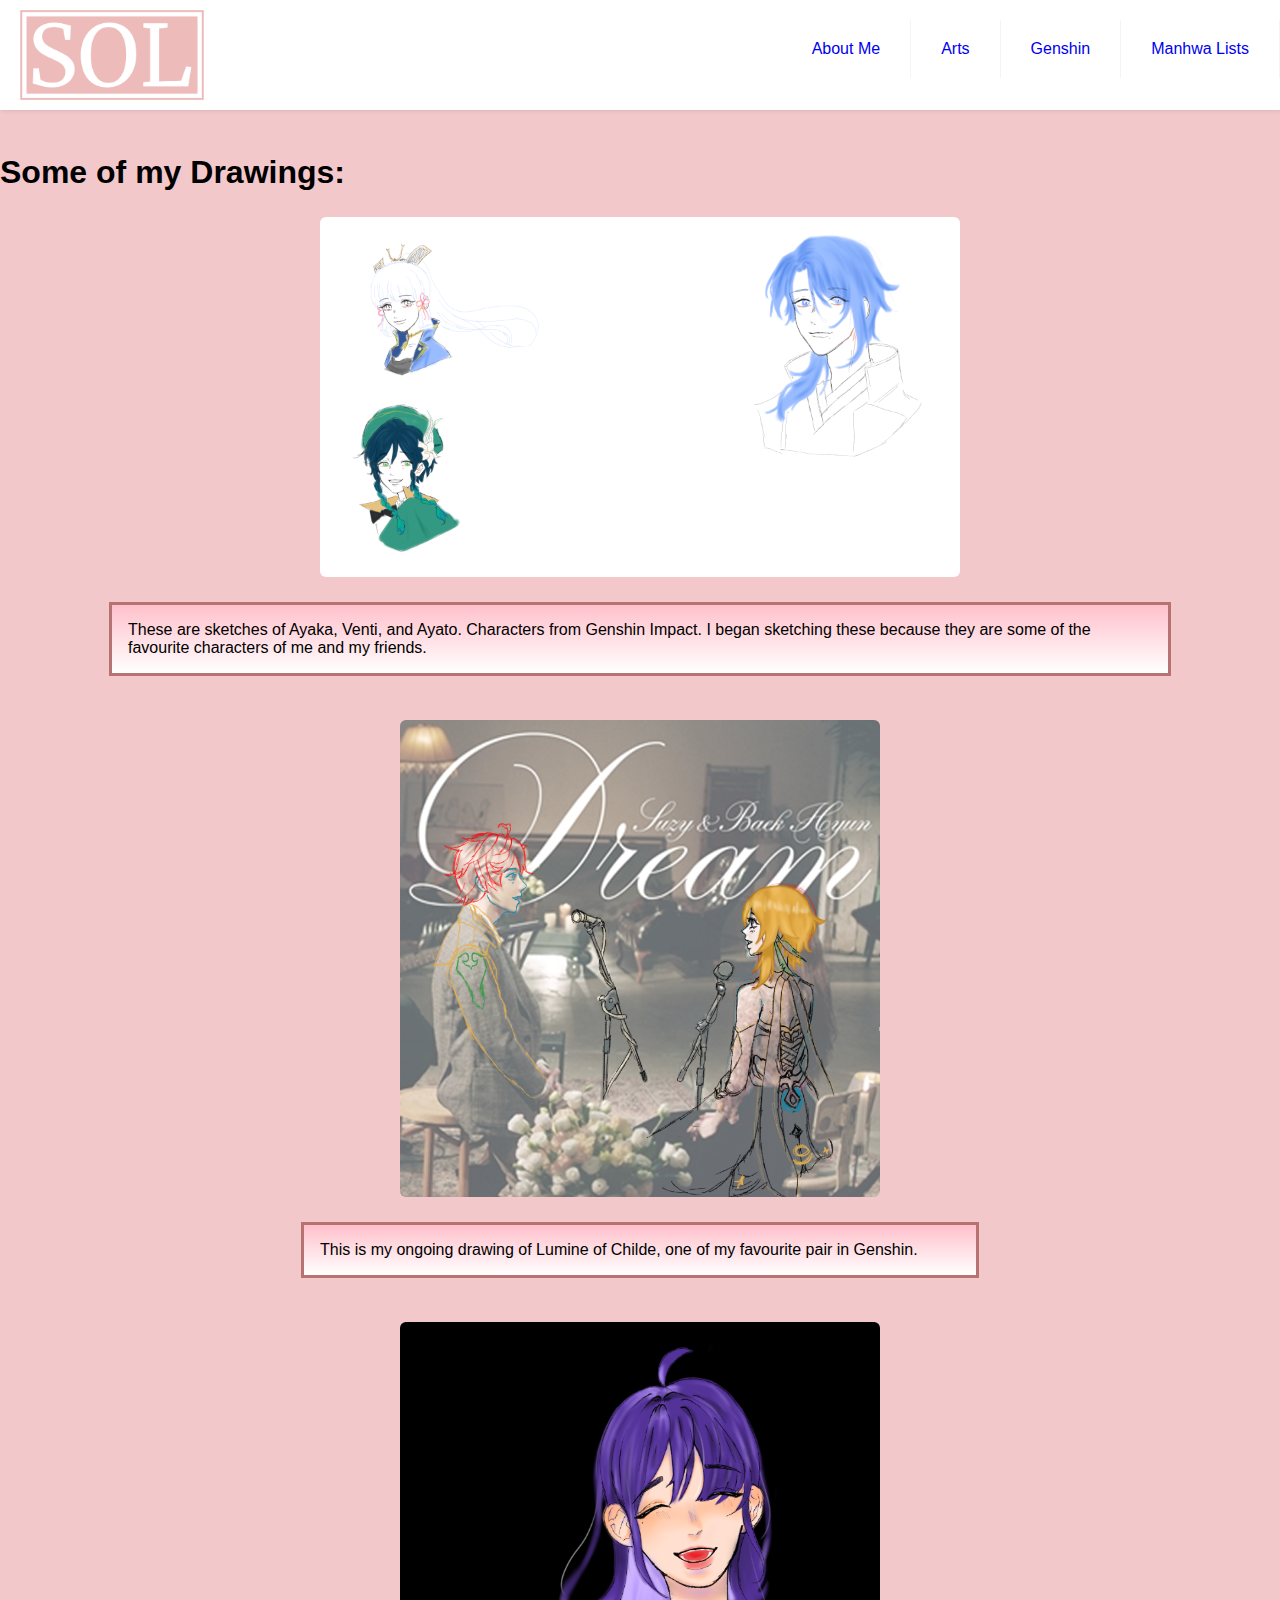
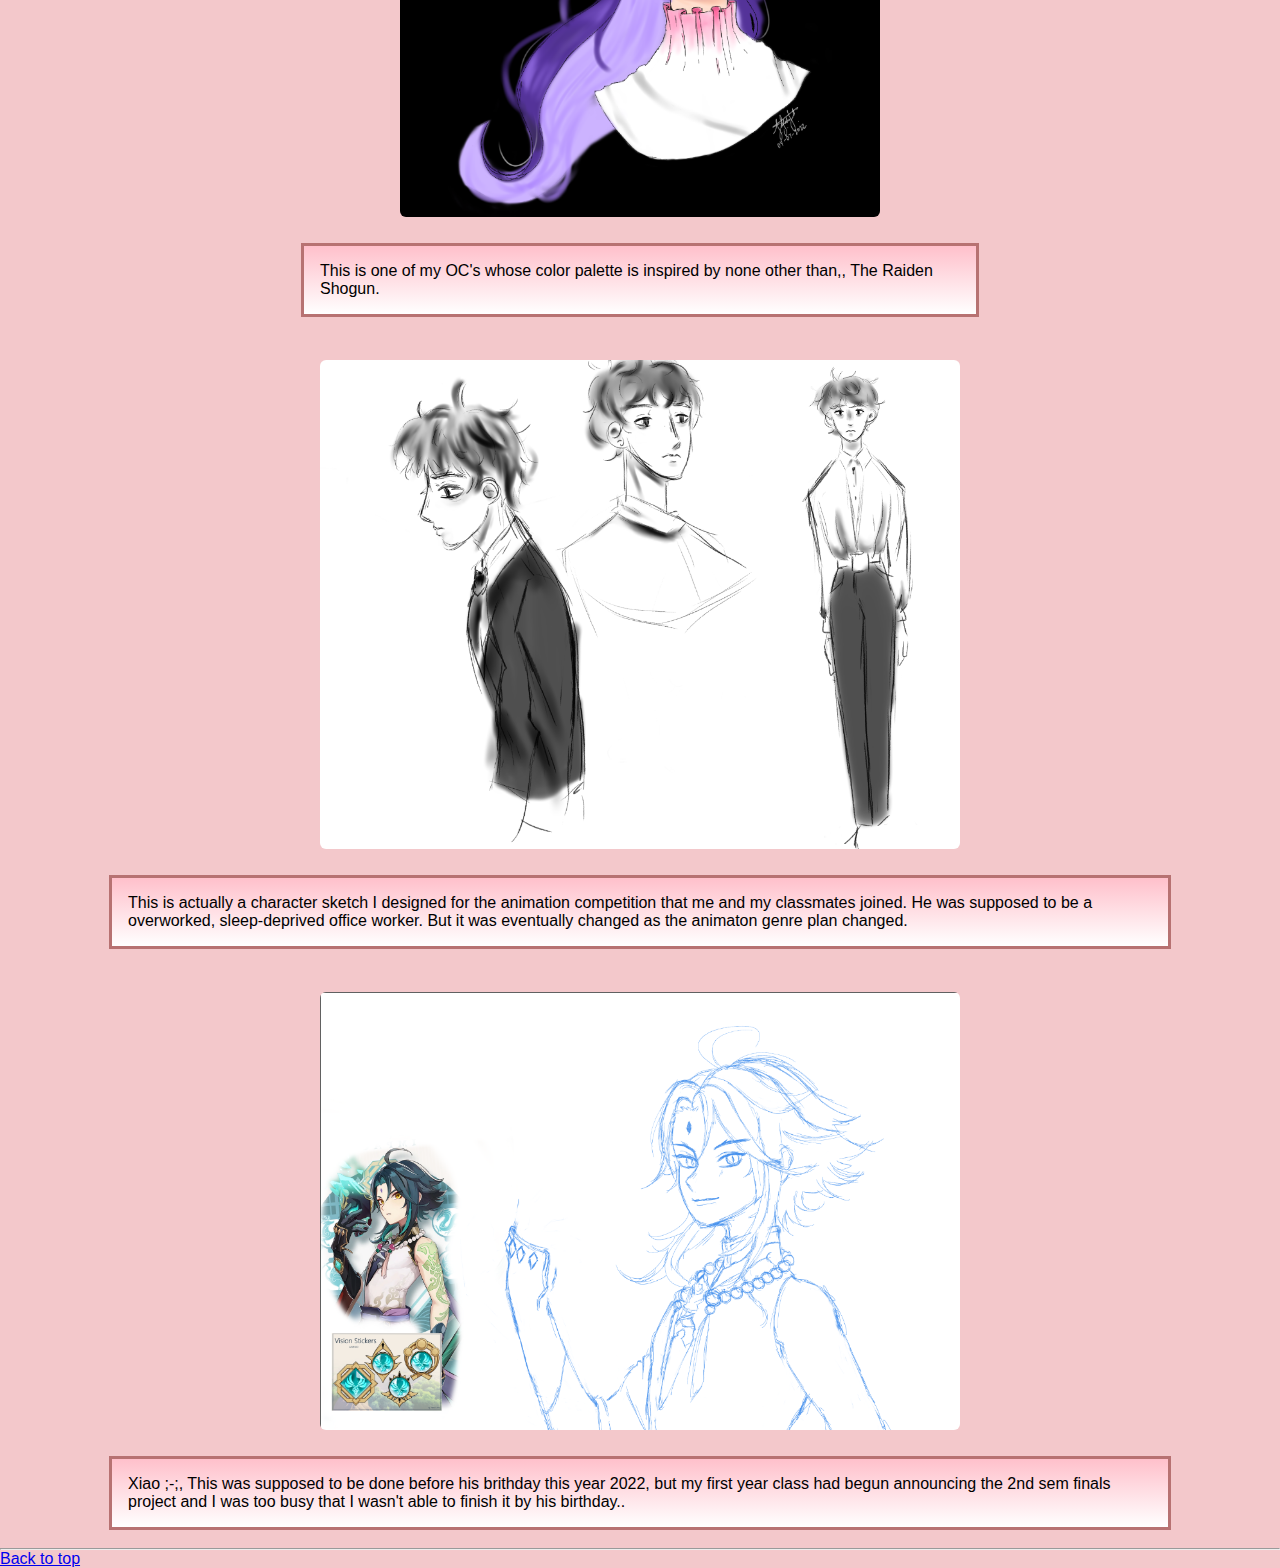
<file: arts/arts.html>
<!DOCTYPE html>
<html lang="en">
<head>
    <meta charset="UTF-8">
    <meta http-equiv="X-UA-Compatible" content="IE=edge">
    <meta name="viewport" content="width=device-width, initial-scale=1.0">
    <title>Arts</title>

    <link rel="stylesheet" href="arts.css">
    <link rel="icon" href="../img/logo.png">
</head>
<body>
    <div class="container">
        <div class="navbar">
            <header class="header">
                <a href="../index.html"><img class="logo" src="../img/logo.png"></a>
                <input class="menu-btn" type="checkbox" id="menu-btn" />
                <label class="menu-icon" for="menu-btn"><span class="navicon"></span></label>
                <ul class="menu">
                  <li><a href="../me/about_me.html">About Me</a></li>
                  <li><a href="../arts/arts.html">Arts</a></li>
                  <li><a href="../genshin/genshin.html">Genshin</a></li>
                  <li><a href="../manhwas/manhwas.html">Manhwa Lists</a></li>
                </ul>
              </header>
        </div>
    </div>

    <div class="drawings">
        <h1>Some of my Drawings:</h1>

        <div class="img1">
            <img src="../img/sketches.jpg" width="1000">
            <p>These are sketches of Ayaka, Venti, and Ayato. Characters from Genshin Impact.
                I began sketching these because they are some of the favourite characters
                of me and my friends.
            </p>
        </div>
        <br>
        <div class="img2">
            <img src="../img/dream-drawing.png" width="400">
            <p>This is my ongoing drawing of Lumine of Childe, one of my favourite pair in Genshin.</p>
        </div>
        <br>
        <div class="img3">
            <img src="../img/ei-drawing.png" width="400">
            <p>This is one of my OC's whose color palette is inspired by none other than,, The Raiden Shogun.</p>
        </div>
        <br>
        <div class="img4">
            <img src="../img/sketch1.png" width="600">
            <p>This is actually a  character sketch I designed for the animation competition that me and
                my classmates joined. He was supposed to be a overworked, sleep-deprived office worker.
                But it was eventually changed as the animaton genre plan changed.
            </p>
        </div>
        <br>
        <div class="img5">
            <img src="../img/xiao.png" width="">
            <p>Xiao ;-;, This was supposed to be done before his   
                brithday this year 2022, but my first year
                class had begun announcing the 2nd sem finals project and I was too busy that I wasn't able
                to finish it by his birthday..
            </p>
        </div>
        <br>
    </div>

   <hr> 
    <a href="#top">Back to top</a>
</body>
</html>
</file>
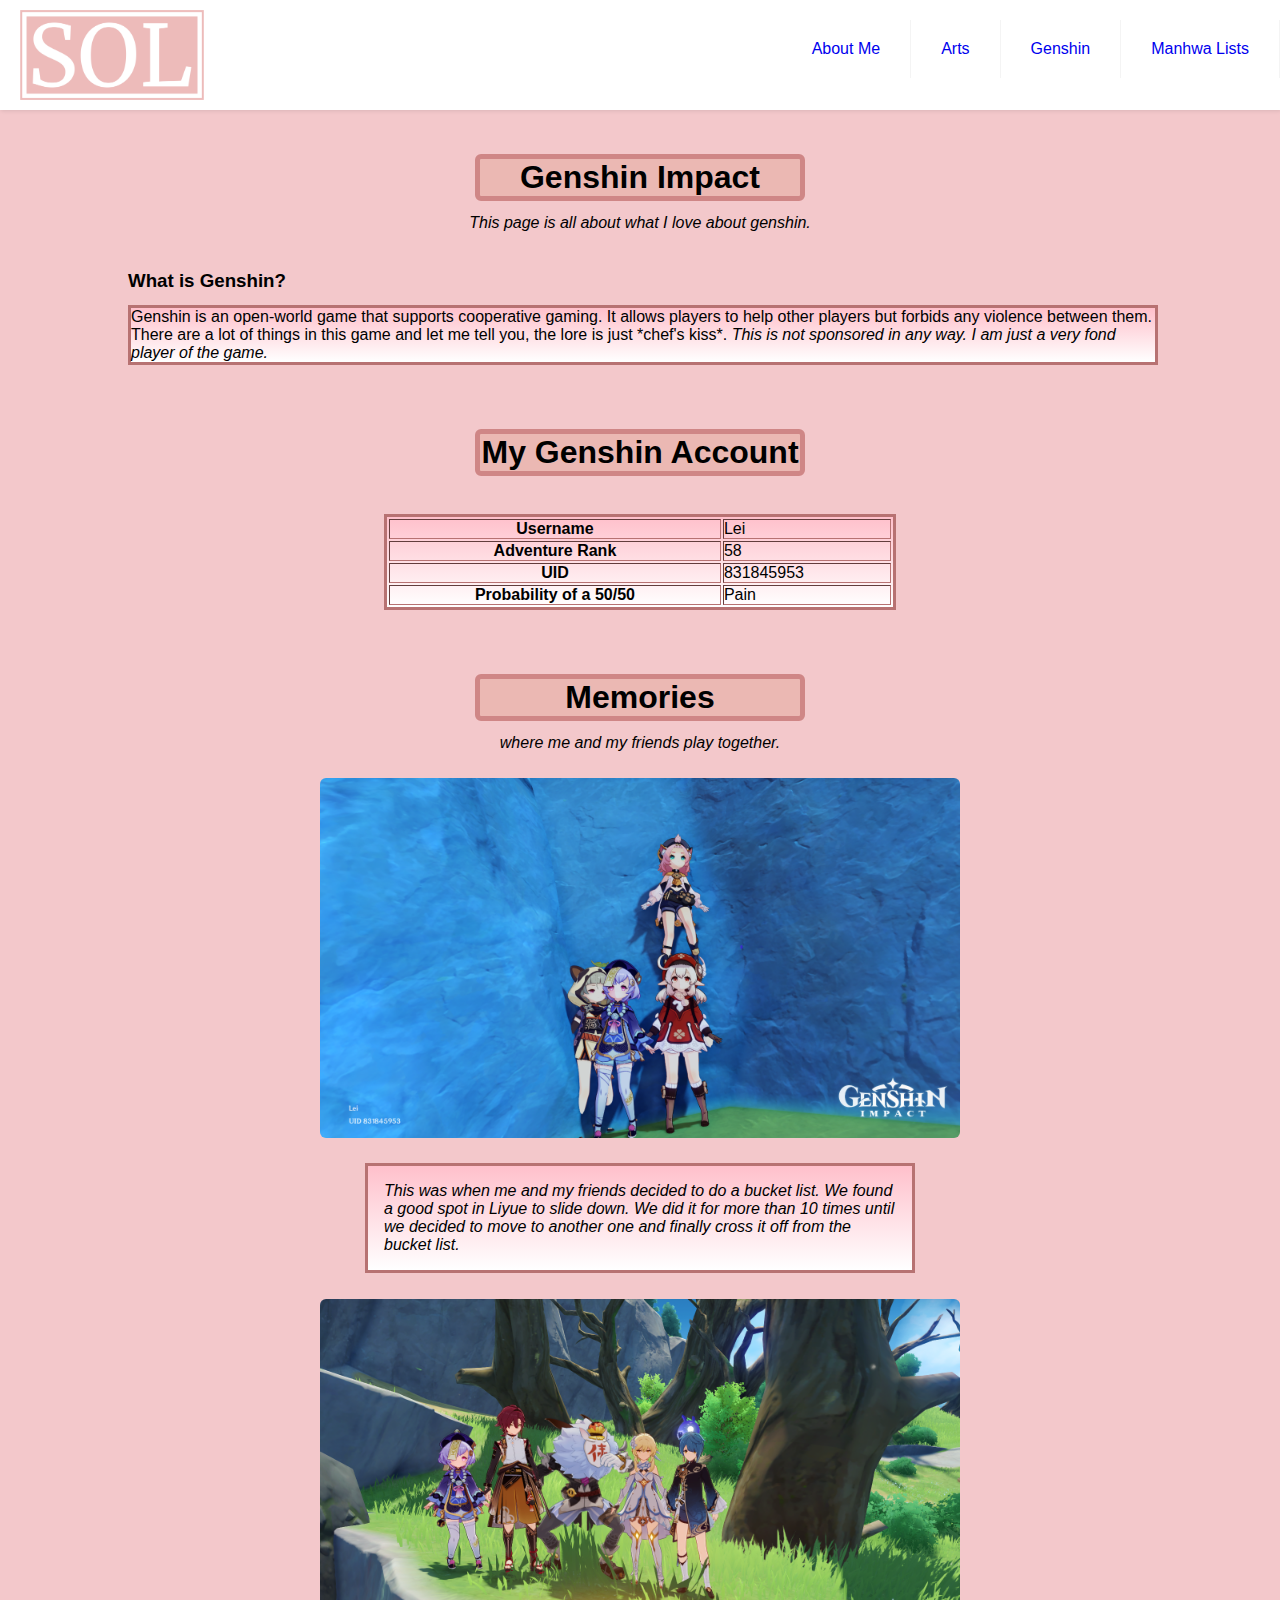
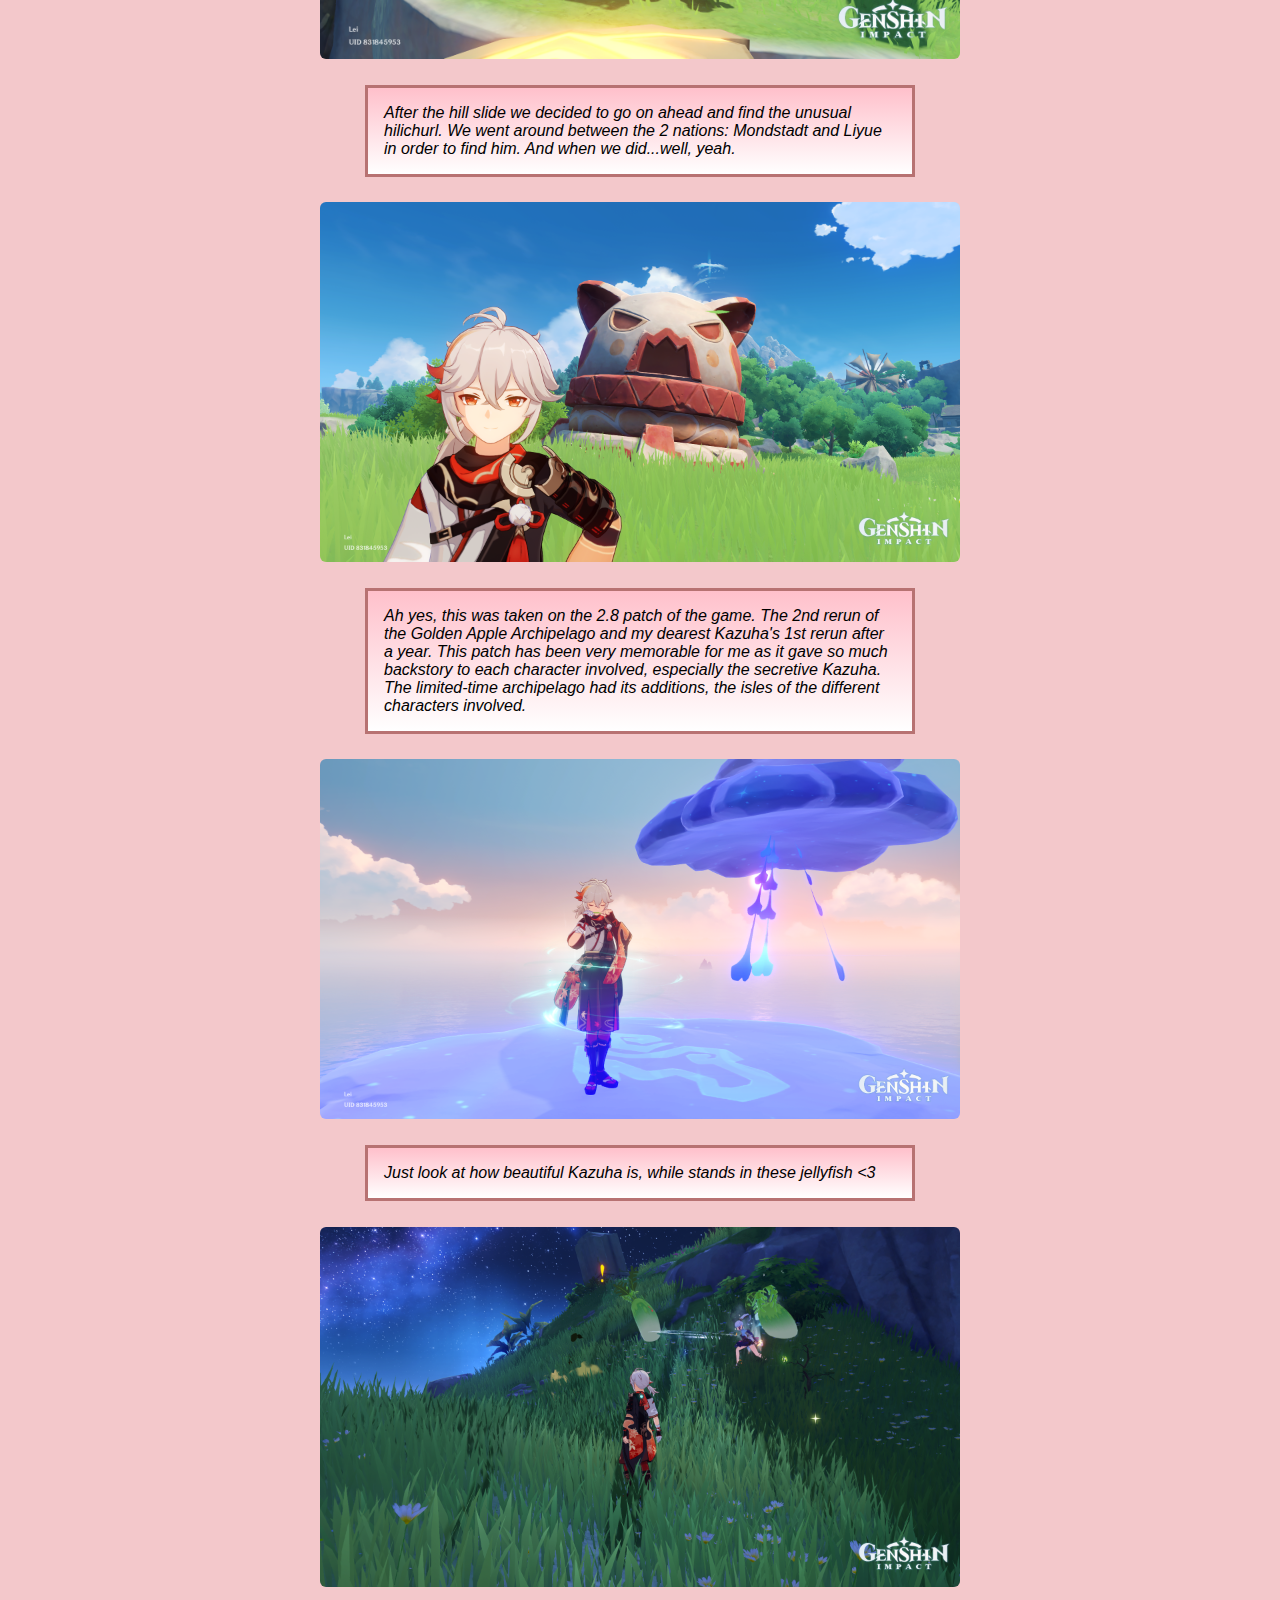
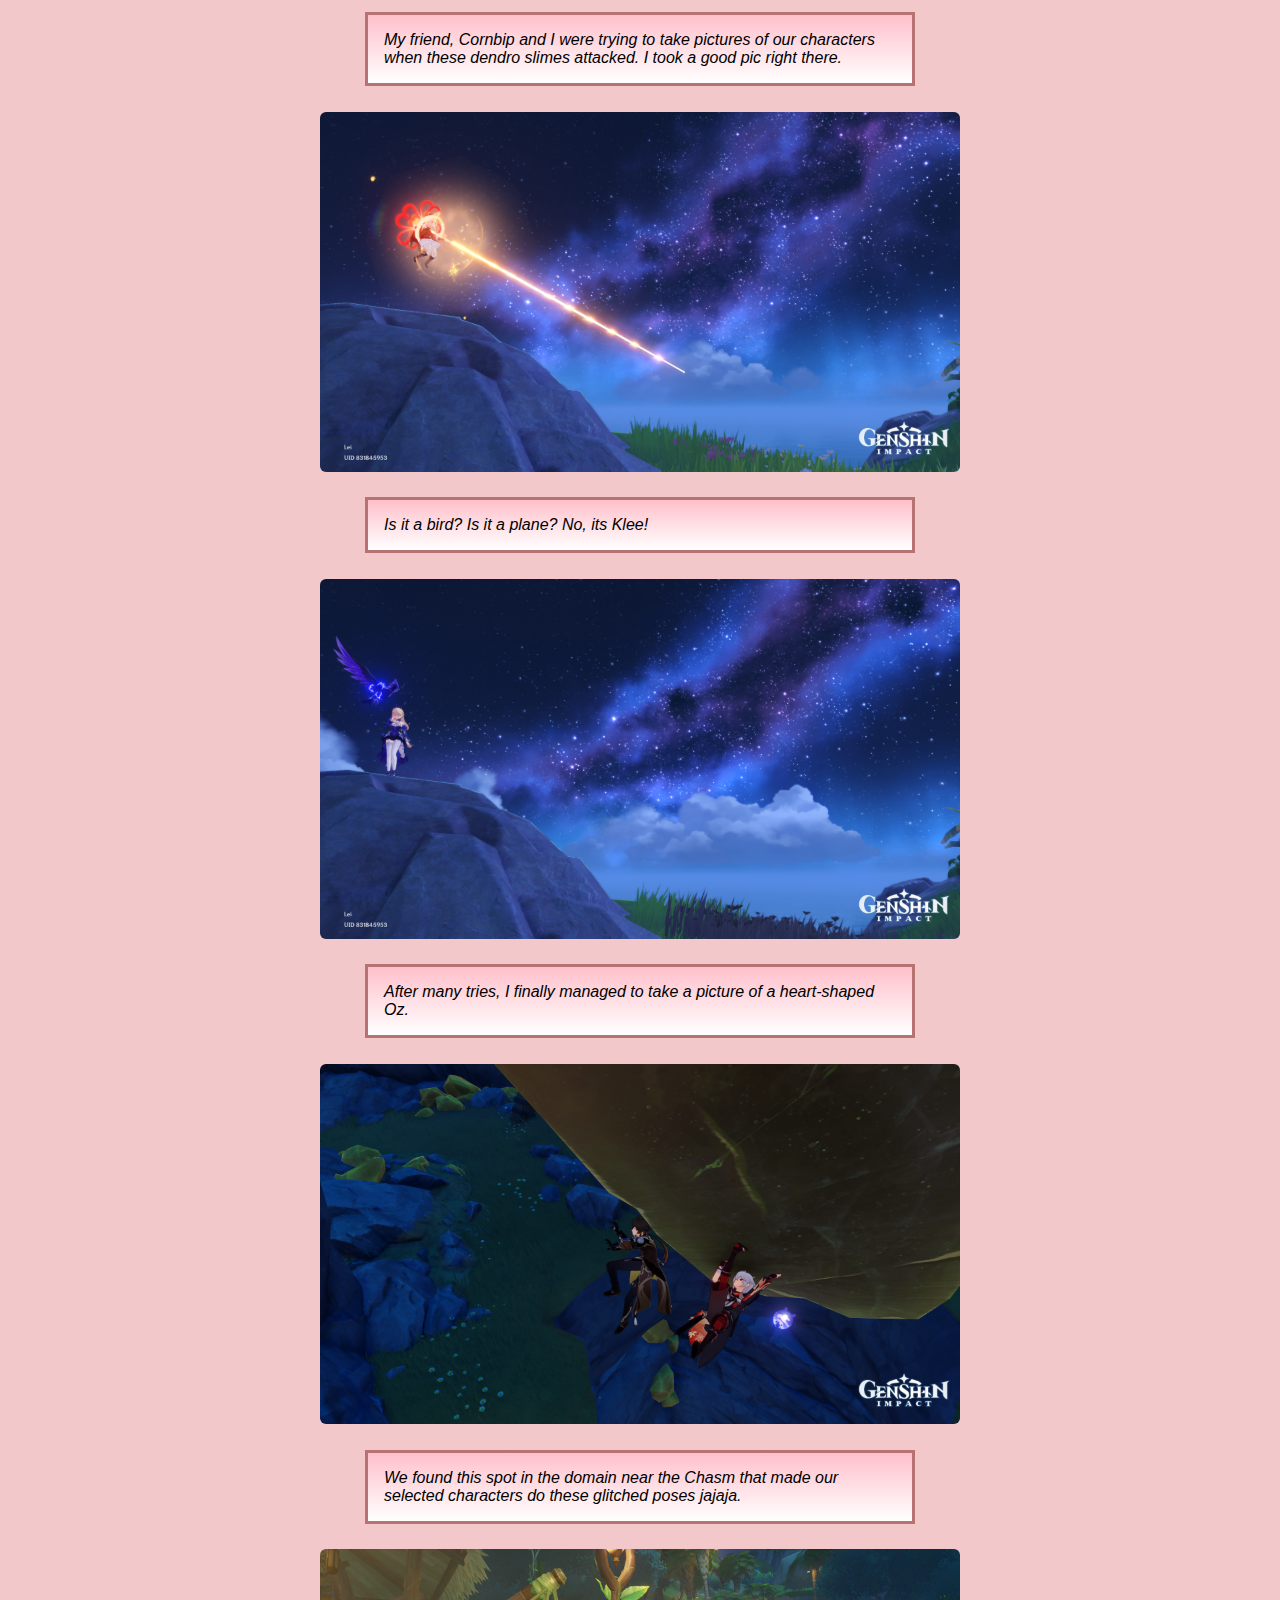
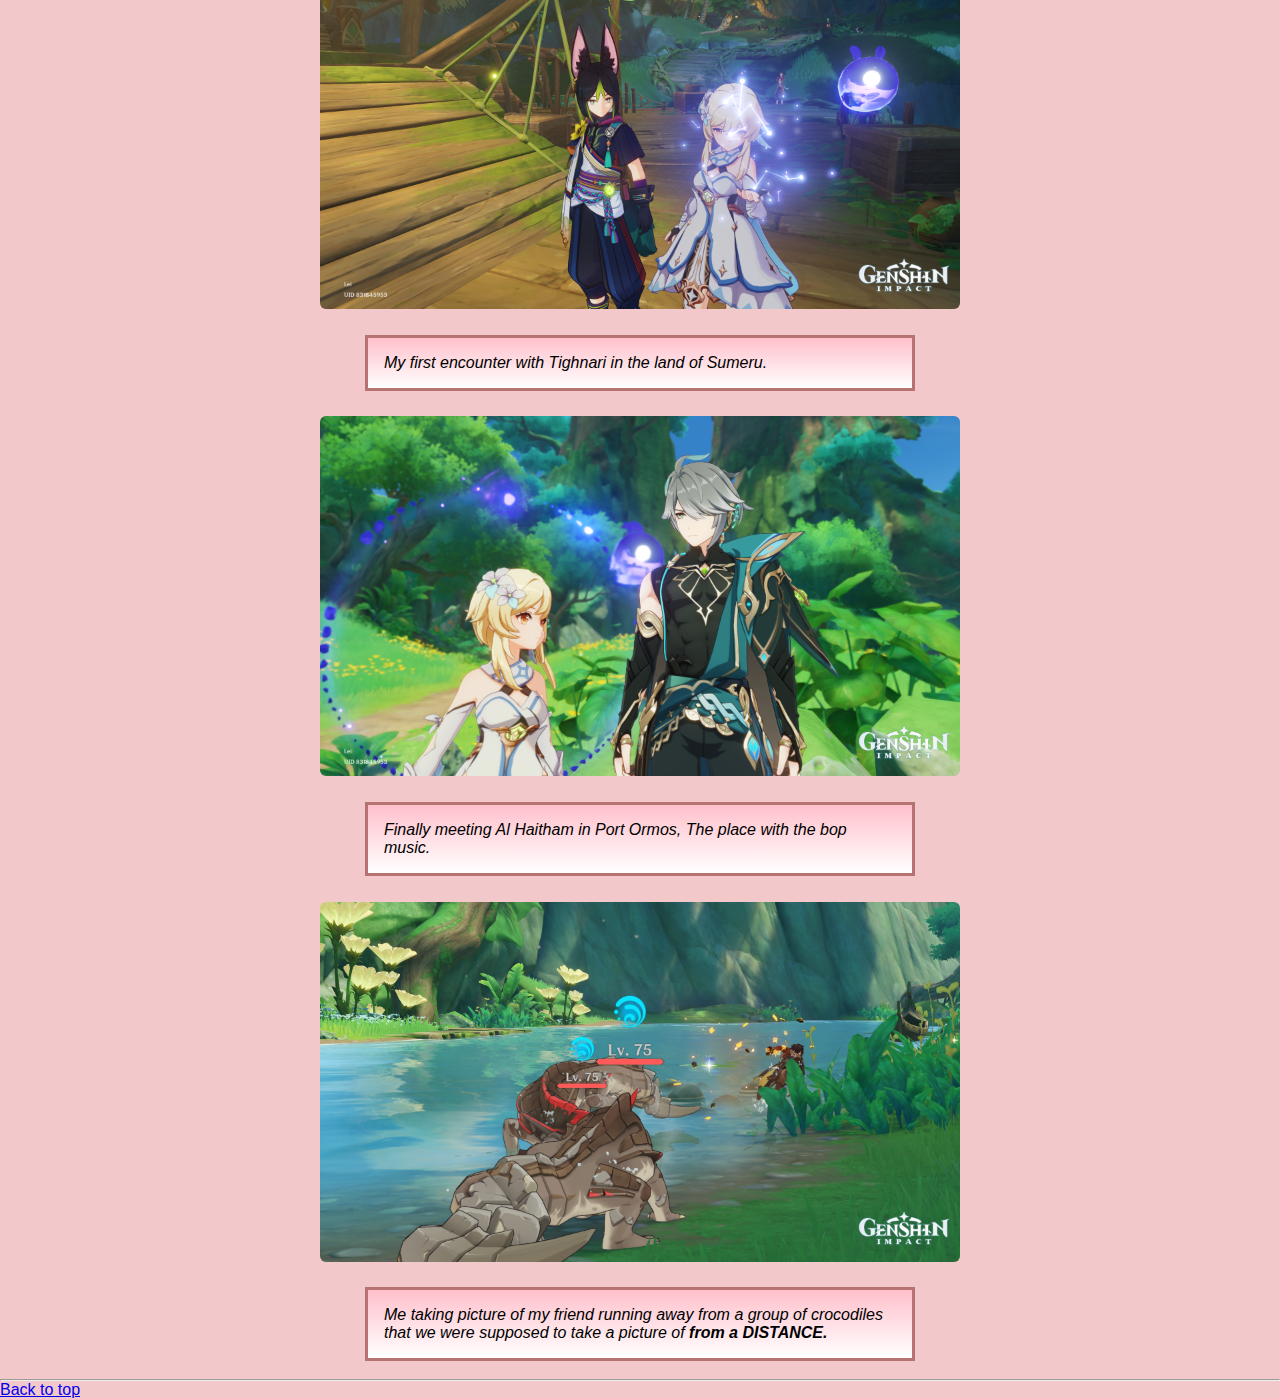
<file: genshin/genshin.html>
<!DOCTYPE html>
<html lang="en">
<head>
    <meta charset="UTF-8">
    <meta http-equiv="X-UA-Compatible" content="IE=edge">
    <meta name="viewport" content="width=device-width, initial-scale=1.0">
    <title>Genshin</title>

    <link rel="icon" href="../img/logo.png">
    <link rel="stylesheet" href="gi.css">
</head>
<body>
   <div class="container">
        <div class="navbar">
            <header class="header">
                <a href="../index.html"><img class="logo" src="../img/logo.png"></a>
                <input class="menu-btn" type="checkbox" id="menu-btn" />
                <label class="menu-icon" for="menu-btn"><span class="navicon"></span></label>
                <ul class="menu">
                  <li><a href="../me/about_me.html">About Me</a></li>
                  <li><a href="../arts/arts.html">Arts</a></li>
                  <li><a href="../genshin/genshin.html">Genshin</a></li>
                  <li><a href="../manhwas/manhwas.html">Manhwa Lists</a></li>
                </ul>
              </header>
        </div>
    </div>

    <div class="g1">
        <h1>Genshin Impact</h1>
    
        <p>This page is all about what I love about genshin.</p>
    </div>
    <div class="what">
        <h3>What is Genshin?</h3>
        <p>Genshin is an open-world game that supports cooperative gaming.
        It allows players to help other players but forbids any violence
        between them. There are a lot of things in this game and let me tell you,
        the lore is just *chef's kiss*. <em>This is not sponsored in any way. I am just a very fond player of the game.</em>
        </p>
    </div>

    <div class="acc">
        <h1>My Genshin Account</h1>

        <table border="width:100%">
            <tr>
                <th>Username</th>
                <td>Lei</td>
            </tr>
            <tr>
                <th>Adventure Rank</th>
                <td>58</td>
            </tr>
            <tr>
                <th>UID</th>
                <td>831845953</td>
            </tr>
    
            <tr>
                <th>Probability of a 50/50</th>
                <td>Pain</td>
            </tr>
        </table>
    </div>
    
    <div class="mem">
        <h1>Memories</h1>
        <p><em>where me and my friends play together.</em></p> 
    </div>
     
    <div class="img1">
        <img src="../img/gi1.png" alt="Me, Julie, Cornbip, and Yora" width="800">
        <p><em>
            This was when me and my friends decided to do a bucket list. We found a good spot in Liyue
            to slide down. We did it for more than 10 times until we decided to move to another one and
            finally cross it off from the bucket list. 
        </em></p>
    </div>

    <div class="img2">
        <img src="../img/gi2.png" width="800">
        <p><em>
        After the hill slide we decided to go on ahead and find the unusual hilichurl. We went around between
        the 2 nations: Mondstadt and Liyue in order to find him. And when we did...well, yeah. 
        </em></p>
    </div>
    
    <div class="img3">
        <img src="../img/gi3.png" width="800">
        <p><em>
            Ah yes, this was taken on the 2.8 patch of the game. The 2nd rerun of the Golden Apple Archipelago and
            my dearest Kazuha's 1st rerun after a year. This patch has been very memorable for me as it gave so much
            backstory to each character involved, especially the secretive Kazuha. The limited-time archipelago had its
            additions, the isles of the different characters involved.
        </em></p>
    </div>
    
    <div class="img4">
        <img src="../img/gi4.png" width="800">
        <p><em>
            Just look at how beautiful Kazuha is, while stands in these jellyfish <3 
        </em></p>
    </div>
    
    
    <div class="img5">
        <img src="../img/gi5.png" alt="Me, Julie, Cornbip, and Yora" width="800">
        <p><em>
        My friend, Cornbip and I were trying to take pictures of our characters when these dendro slimes attacked.
        I took a good pic right there.
        </em></p>

    </div>
    
    <div class="img6">
        <img src="../img/gi6.png" width="800">
        <p><em>
            Is it a bird? Is it a plane? No, its Klee!
        </em></p>
    </div>
    
    <div class="img7">
        <img src="../img/gi7.png" width="800">
        <p><em>
            After many tries, I finally managed to take a picture of a heart-shaped Oz.
        </em></p>
    </div>
   
    
    <div class="img8">
        <img src="../img/gi8.png" alt="Me, Julie, Cornbip, and Yora" width="800">
        <p><em>
        We found this spot in the domain near the Chasm that made our selected characters do these glitched poses jajaja. 
        </em></p>
    </div>
    
    
    <div class="img9">
       <img src="../img/gi9.png" alt="Me, Julie, Cornbip, and Yora" width="800">
        <p><em>
            My first encounter with Tighnari in the land of Sumeru.
        </em></p> 
    </div>
    

    <div class="img10">
        <img src="../img/gi10.png" width="800">
        <p><em>
            Finally meeting Al Haitham in Port Ormos, The place with the bop music.
        </em></p>
    </div>
    
    
    <div class="img11">
        <img src="../img/gi11.png" width="800">
        <p><em>
            Me taking picture of my friend running away from a group of crocodiles that we were supposed to take a picture of
            <strong>from a DISTANCE.</strong>
        </em></p>
    </div>
   
    <br>

   <hr> 
    <a class="back" href="#top">Back to top</a>
</body>
</html>
</file>
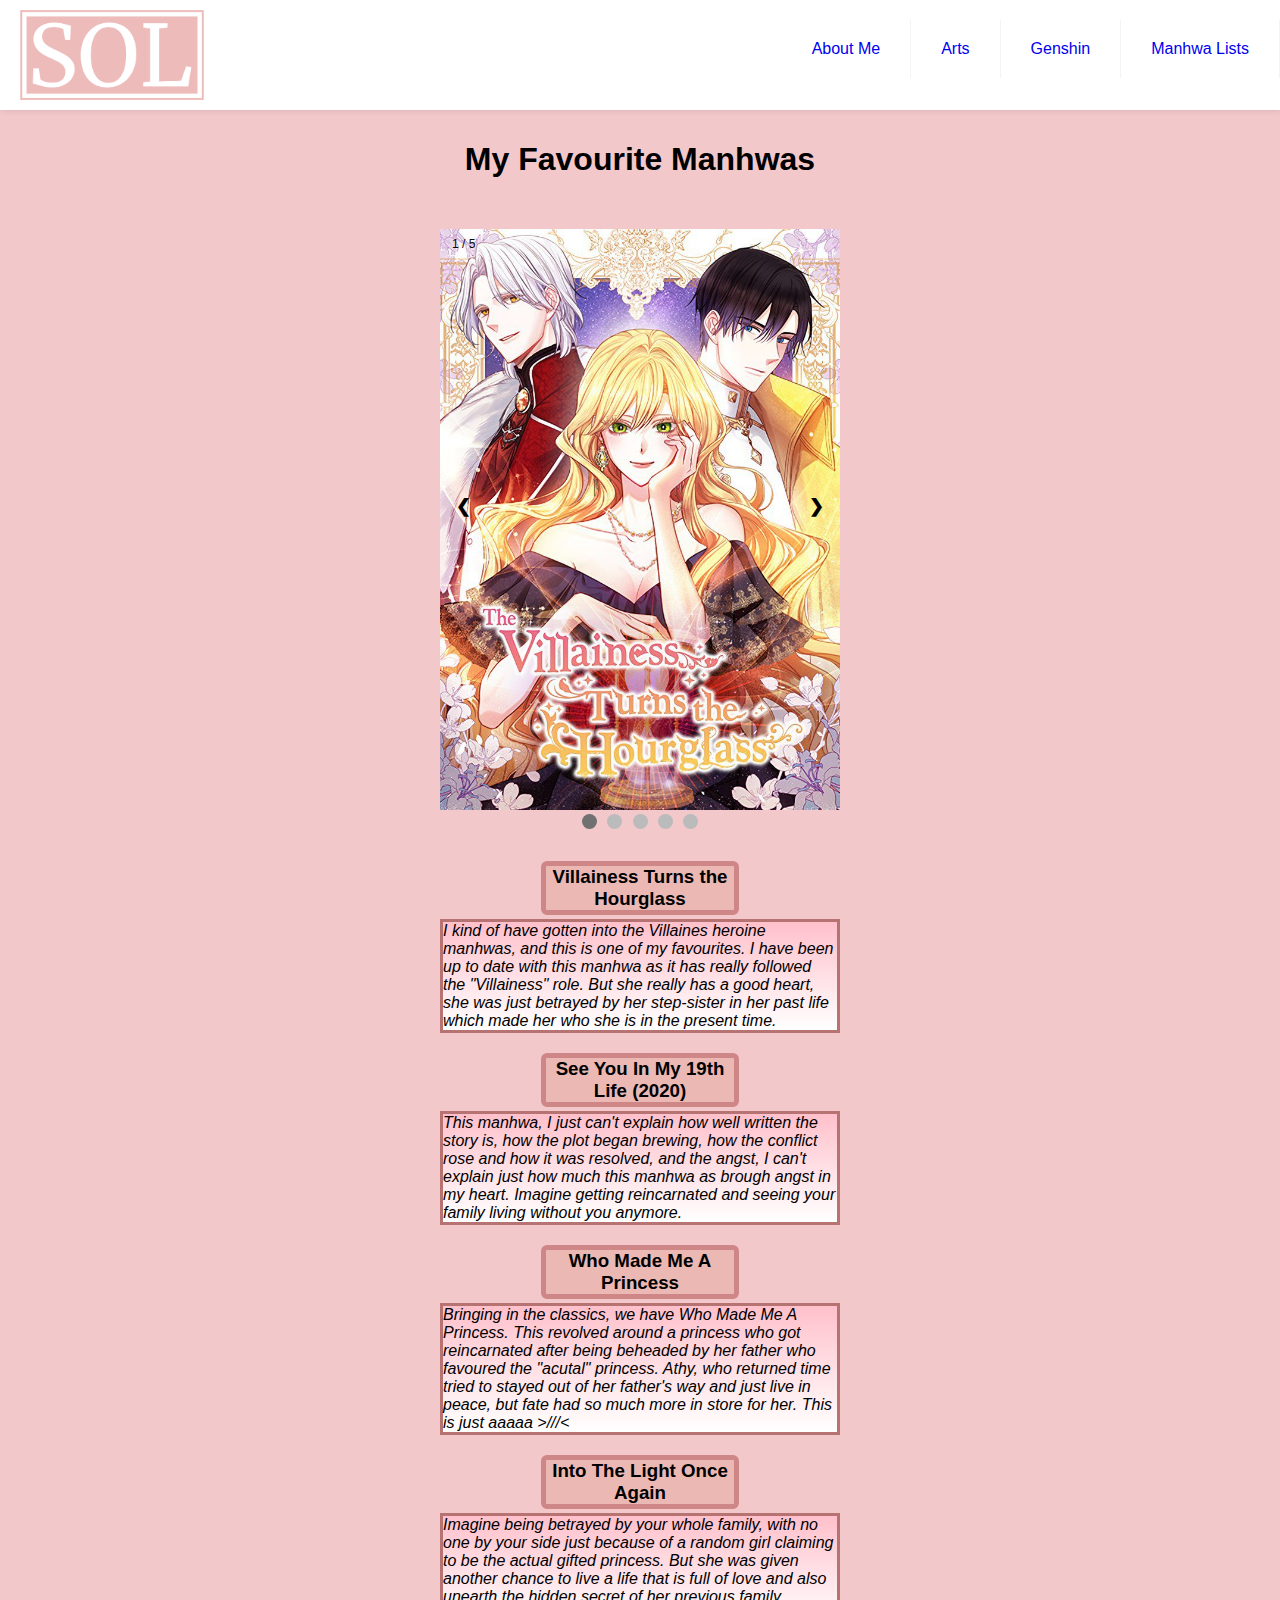
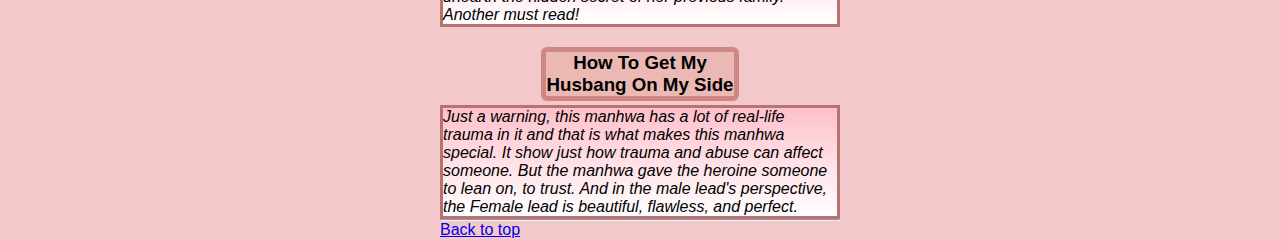
<file: manhwas/manhwas.html>
<!DOCTYPE html>
<html lang="en">
<head>
    <meta charset="UTF-8">
    <meta http-equiv="X-UA-Compatible" content="IE=edge">
    <meta name="viewport" content="width=device-width, initial-scale=1.0">
    <title>Manhwas</title>

    <link rel="icon" href="../img/logo.png">
    <link rel="stylesheet" href="manhwa.css">
    <link rel="stylesheet" href="mimg.css">
</head>
<body>
    <div class="container">
        <div class="navbar">
            <header class="header">
                <a href="../index.html"><img class="logo" src="../img/logo.png"></a>
                <input class="menu-btn" type="checkbox" id="menu-btn" />
                <label class="menu-icon" for="menu-btn"><span class="navicon"></span></label>
                <ul class="menu">
                  <li><a href="../me/about_me.html">About Me</a></li>
                  <li><a href="../arts/arts.html">Arts</a></li>
                  <li><a href="../genshin/genshin.html">Genshin</a></li>
                  <li><a href="../manhwas/manhwas.html">Manhwa Lists</a></li>
                </ul>
              </header>
        </div>
    </div>

    <div class="head">
        <h1>My Favourite Manhwas</h1>
    </div>

    <div class="slideshow-container">
        <div class="mySlides fade">
        <div class="numbertext">1 / 5</div>
        <img src="../img/mahwa1.jpeg" style="width:100%">
        <div class="text"></div>
        </div>
    
        <div class="mySlides fade">
        <div class="numbertext">2 / 5</div>
        <img src="../img/manhwa2.jpg" style="width:100%">
        <div class="text"></div>
        </div>
    
        <div class="mySlides fade">
        <div class="numbertext">3 / 5</div>
        <img src="../img/manhwa3.jpg" style="width:100%">
        <div class="text"></div>
        </div>

        <div class="mySlides fade">
            <div class="numbertext">4 / 5</div>
            <img src="../img/manhwa4.jpg" style="width:100%">
            <div class="text"></div>
        </div>

        <div class="mySlides fade">
            <div class="numbertext">5 / 5</div>
            <img src="../img/manhwa5.jpg" style="width:100%">
            <div class="text"></div>
        </div>
    
        <!-- Next and previous buttons -->
        <a class="prev" onclick="plusSlides(-1)">&#10094;</a>
        <a class="next" onclick="plusSlides(1)">&#10095;</a>

        <!-- The dots/circles -->
        <div style="text-align:center">
        <span class="dot" onclick="currentSlide(1)"></span>
        <span class="dot" onclick="currentSlide(2)"></span>
        <span class="dot" onclick="currentSlide(3)"></span>
        <span class="dot" onclick="currentSlide(4)"></span>
        <span class="dot" onclick="currentSlide(5)"></span>
    </div>
    
    

    <div class="m1">
        <h3>Villainess Turns the Hourglass</h1>
        <p><em>
            I kind of have gotten into the Villaines heroine manhwas, and this is one of my favourites. 
            I have been up to date with this manhwa as it has really followed the "Villainess" role. But
            she really has a good heart, she was just betrayed by her step-sister in her past life which made
            her who she is in the present time.
        </em></p>

    </div> 
        
    <div class="m2">
        <h3>See You In My 19th Life (2020)</h3>
        <p><em>
            This manhwa, I just can't explain how well written the story is, how the plot began brewing, how the
            conflict rose and how it was resolved, and the angst, I can't explain just how much this manhwa as
            brough angst in my heart. Imagine getting reincarnated and seeing your family living without you anymore.
        </em></p>
    </div>
        
    <div class="m3">
        <h3>Who Made Me A Princess</h3>
        <p><em>
            Bringing in the classics, we have Who Made Me A Princess. This revolved around a princess who got reincarnated
            after being beheaded by her father who favoured the "acutal" princess. Athy, who returned time tried to stayed out
            of her father's way and just live in peace, but fate had so much more in store for her. This is just aaaaa >///<
        </em></p>

    <div class="m4">
        <h3>Into The Light Once Again</h3>
        <p><em>
            Imagine being betrayed by your whole family, with no one by your side just because of a random girl claiming to be the
            actual gifted princess. But she was given another chance to live a life that is full of love and also unearth the hidden
            secret of her previous family. Another must read!
        </em></p>
    </div>
        

    <div class="m5">
        <h3>How To Get My Husbang On My Side</h3>
        <p><em>
            Just a warning, this manhwa has a lot of real-life trauma in it and that is what makes this manhwa special. It show just how
            trauma and abuse can affect someone. But the manhwa gave the heroine someone to lean on, to trust. And in the male lead's
            perspective, the Female lead is beautiful, flawless, and perfect.
        </em></p>
    </div>

   

   <hr> 
    <a class="back" href="#top">Back to top</a>

    <script src="manhwa.js"></script>
</body>
</html>
</file>
<file: arts/arts.css>
*{
    margin: 0;
    padding: 0;
}


body {
    background-color: rgb(243, 200, 203);
    font-family: 'Lucida Sans', 'Lucida Sans Regular', 'Lucida Grande', 'Lucida Sans Unicode', Geneva, Verdana, sans-serif;
}

.navbar {   
    background-color: white;
    height: 10vh;
    width: 70vw;
    grid-template-columns: 1fr;
}

.logo {
    height: 10vh;
}

.categories {
    border: 1px solid red;
    float: right;
}

/* header */

.header {
  background-color: #fff;
  box-shadow: 1px 1px 4px 0 rgba(0,0,0,.1);
  position: fixed;
  width: 100%;
  z-index: 3;
}

.header ul {
  margin-top: 20px;
  padding: 0;
  list-style: none;
  overflow: hidden;
  background-color: #fff;
}

.header li a {
  display: block;
  padding: 20px 20px;
  border-right: 1px solid #f4f4f4;
  text-decoration: none;
}

.header li a:hover,
.header .menu-btn:hover {
  background-color: #d5a1a1;
  transition: .2s ease-in;
}

.header .logo {
  display: block;
  float: left;
  font-size: 2em;
  padding: 10px 20px;
  text-decoration: none;
}

/* menu */

.header .menu {
  clear: both;
  max-height: 0;
  transition: max-height .2s ease-out;
}

/* menu icon */

.header .menu-icon {
  cursor: pointer;
  float: right;
  padding: 28px 20px;
  position: relative;
  user-select: none;
}

.header .menu-icon .navicon {
  background: #333;
  display: block;
  height: 2px;
  margin-top: 20px;
  margin-right: 10px;
  position: relative;
  transition: background .2s ease-out;
  width: 18px;
}

.header .menu-icon .navicon:before,
.header .menu-icon .navicon:after {
  background: #333;
  content: '';
  display: block;
  height: 100%;
  position: absolute;
  transition: all .2s ease-out;
  width: 100%;
}

.header .menu-icon .navicon:before {
  top: 5px;
}

.header .menu-icon .navicon:after {
  top: -5px;
}

/* menu btn */

.header .menu-btn {
  display: none;
}

.header .menu-btn:checked ~ .menu {
  max-height: 240px;
}

.header .menu-btn:checked ~ .menu-icon .navicon {
  background: transparent;
}

.header .menu-btn:checked ~ .menu-icon .navicon:before {
  transform: rotate(-45deg);
}

.header .menu-btn:checked ~ .menu-icon .navicon:after {
  transform: rotate(45deg);
}

.header .menu-btn:checked ~ .menu-icon:not(.steps) .navicon:before,
.header .menu-btn:checked ~ .menu-icon:not(.steps) .navicon:after {
  top: 0;
}
  
@media (min-width: 56em) {
    .header li {
        float: left;
    }
    .header li a {
        padding: 20px 30px;
    }
    .header .menu {
        clear: none;
        float: right;
        max-height: none;
    }
    .header .menu-icon {
        display: none;
    }
}

/* == ARTS == */

.drawings h1{
    margin-top: 5%;
}

.img1 img {
    display: block;
    margin-top: 2%;
    margin-left: auto;
    margin-right: auto;
    width: 50%;
    max-width: 60em;
    height: auto;
    border-radius: 6px;
}

.img1 p {
    margin-top: 2%;
    background-image: linear-gradient(pink, white);
    border: 3px solid rgb(183, 114, 114);
    margin-left: auto;
    margin-right: auto;
    align-items: center;
    width: 80vw;
    padding: 1em;
}

.img2 img {
    display: block;
    margin-top: 2%;
    margin-left: auto;
    margin-right: auto;
    width: 50%;
    max-width: 30em;
    height: auto;
    border-radius: 6px;
}

.img2 p {
    margin-top: 2%;
    background-image: linear-gradient(pink, white);
    border: 3px solid rgb(183, 114, 114);
    margin-left: auto;
    margin-right: auto;
    align-items: center;
    width: 50vw;
    padding: 1em;
}

.img3 img {
    display: block;
    margin-top: 2%;
    margin-left: auto;
    margin-right: auto;
    width: 50%;
    max-width: 30em;
    height: auto;
    border-radius: 6px;
}

.img3 p {
    margin-top: 2%;
    background-image: linear-gradient(pink, white);
    border: 3px solid rgb(183, 114, 114);
    margin-left: auto;
    margin-right: auto;
    align-items: center;
    width: 50vw;
    padding: 1em;
}


.img4 img {
    display: block;
    margin-top: 2%;
    margin-left: auto;
    margin-right: auto;
    width: 50%;
    max-width: 40em;
    height: auto;
    border-radius: 6px;
}

.img4 p {
    margin-top: 2%;
    background-image: linear-gradient(pink, white);
    border: 3px solid rgb(183, 114, 114);
    margin-left: auto;
    margin-right: auto;
    align-items: center;
    width: 80vw;
    padding: 1em;
}


.img5 img {
    display: block;
    margin-top: 2%;
    margin-left: auto;
    margin-right: auto;
    width: 50%;
    max-width: 40em;
    height: auto;
    border-radius: 6px;
}

.img5 p {
    margin-top: 2%;
    background-image: linear-gradient(pink, white);
    border: 3px solid rgb(183, 114, 114);
    margin-left: auto;
    margin-right: auto;
    align-items: center;
    width: 80vw;
    padding: 1em;
}
</file>
<file: genshin/gi.css>
*{
    margin: 0;
    padding: 0;
}


body {
    background-color: rgb(243, 200, 203);
    font-family: 'Lucida Sans', 'Lucida Sans Regular', 'Lucida Grande', 'Lucida Sans Unicode', Geneva, Verdana, sans-serif;
}

.navbar {   
    background-color: white;
    height: 10vh;
    width: 70vw;
    grid-template-columns: 1fr;
}

.logo {
    height: 10vh;
}

.categories {

    float: right;
}

/* header */

.header {
  background-color: #fff;
  box-shadow: 1px 1px 4px 0 rgba(0,0,0,.1);
  position: fixed;
  width: 100%;
  z-index: 3;
}

.header ul {
  margin-top: 20px;
  padding: 0;
  list-style: none;
  overflow: hidden;
  background-color: #fff;
}

.header li a {
  display: block;
  padding: 20px 20px;
  border-right: 1px solid #f4f4f4;
  text-decoration: none;
}

.header li a:hover,
.header .menu-btn:hover {
  background-color: #d5a1a1;
  transition: .2s ease-in;
}

.header .logo {
  display: block;
  float: left;
  font-size: 2em;
  padding: 10px 20px;
  text-decoration: none;
}

/* menu */

.header .menu {
  clear: both;
  max-height: 0;
  transition: max-height .2s ease-out;
}

/* menu icon */

.header .menu-icon {
  cursor: pointer;
  float: right;
  padding: 28px 20px;
  position: relative;
  user-select: none;
}

.header .menu-icon .navicon {
  background: #333;
  display: block;
  height: 2px;
  margin-top: 20px;
  margin-right: 10px;
  position: relative;
  transition: background .2s ease-out;
  width: 18px;
}

.header .menu-icon .navicon:before,
.header .menu-icon .navicon:after {
  background: #333;
  content: '';
  display: block;
  height: 100%;
  position: absolute;
  transition: all .2s ease-out;
  width: 100%;
}

.header .menu-icon .navicon:before {
  top: 5px;
}

.header .menu-icon .navicon:after {
  top: -5px;
}

/* menu btn */

.header .menu-btn {
  display: none;
}

.header .menu-btn:checked ~ .menu {
  max-height: 240px;
}

.header .menu-btn:checked ~ .menu-icon .navicon {
  background: transparent;
}

.header .menu-btn:checked ~ .menu-icon .navicon:before {
  transform: rotate(-45deg);
}

.header .menu-btn:checked ~ .menu-icon .navicon:after {
  transform: rotate(45deg);
}

.header .menu-btn:checked ~ .menu-icon:not(.steps) .navicon:before,
.header .menu-btn:checked ~ .menu-icon:not(.steps) .navicon:after {
  top: 0;
}
  
@media (min-width: 56em) {
    .header li {
        float: left;
    }
    .header li a {
        padding: 20px 30px;
    }
    .header .menu {
        clear: none;
        float: right;
        max-height: none;
    }
    .header .menu-icon {
        display: none;
    }
}


.g1 h1{
    border: 5px solid rgb(207, 134, 134);
    background-color: rgb(235, 184, 179);
    border-radius: 6px;
    margin-top: 5%;
    margin-left: auto;
    margin-right: auto;
    width: 10em;
    text-align: center;
}

.g1 p{
    margin-top: 1%;
    text-align: center;
    font-style: italic;
}

.what h3 {
    margin-top: 3%;
    margin-left: 10%;
}

.what p {
    margin-top: 1%;
    margin-left: 10%;
    background-image: linear-gradient(pink, white);
    border: 3px solid rgb(183, 114, 114);
    align-items: center;
    width: 80vw;
}

.acc h1 {
    border: 5px solid rgb(207, 134, 134);
    background-color: rgb(235, 184, 179);
    border-radius: 6px;
    margin-top: 5%;
    margin-left: auto;
    margin-right: auto;
    width: 10em;
    text-align: center;
}

.acc table {
    margin-top:3%;
    margin-left: auto;
    margin-right: auto;
    background-image: linear-gradient(pink, white);
    border: 3px solid rgb(183, 114, 114);
    align-items: center;
    width: 40vw;
}

.mem h1 {
    border: 5px solid rgb(207, 134, 134);
    background-color: rgb(235, 184, 179);
    border-radius: 6px;
    margin-top: 5%;
    margin-left: auto;
    margin-right: auto;
    width: 10em;
    text-align: center;
}

.mem p {
    margin-top: 1%;
    text-align: center;
    font-style: italic;
}

.img1 img {
    display: block;
    margin-top: 2%;
    margin-left: auto;
    margin-right: auto;
    width: 50%;
    max-width: 60em;
    height: auto;
    border-radius: 6px;
}

.img1 p {
    margin-top: 2%;
    background-image: linear-gradient(pink, white);
    border: 3px solid rgb(183, 114, 114);
    margin-left: auto;
    margin-right: auto;
    align-items: center;
    width: 40vw;
    padding: 1em;
}

.img2 img {
    display: block;
    margin-top: 2%;
    margin-left: auto;
    margin-right: auto;
    width: 50%;
    max-width: 60em;
    height: auto;
    border-radius: 6px;
}

.img2 p {
    margin-top: 2%;
    background-image: linear-gradient(pink, white);
    border: 3px solid rgb(183, 114, 114);
    margin-left: auto;
    margin-right: auto;
    align-items: center;
    width: 40vw;
    padding: 1em;
}

.img3 img {
    display: block;
    margin-top: 2%;
    margin-left: auto;
    margin-right: auto;
    width: 50%;
    max-width: 60em;
    height: auto;
    border-radius: 6px;
}

.img3 p {
    margin-top: 2%;
    background-image: linear-gradient(pink, white);
    border: 3px solid rgb(183, 114, 114);
    margin-left: auto;
    margin-right: auto;
    align-items: center;
    width: 40vw;
    padding: 1em;
}

.img4 img {
    display: block;
    margin-top: 2%;
    margin-left: auto;
    margin-right: auto;
    width: 50%;
    max-width: 60em;
    height: auto;
    border-radius: 6px;
}

.img4 p {
    margin-top: 2%;
    background-image: linear-gradient(pink, white);
    border: 3px solid rgb(183, 114, 114);
    margin-left: auto;
    margin-right: auto;
    align-items: center;
    width: 40vw;
    padding: 1em;
}

.img5 img {
    display: block;
    margin-top: 2%;
    margin-left: auto;
    margin-right: auto;
    width: 50%;
    max-width: 60em;
    height: auto;
    border-radius: 6px;
}

.img5 p {
    margin-top: 2%;
    background-image: linear-gradient(pink, white);
    border: 3px solid rgb(183, 114, 114);
    margin-left: auto;
    margin-right: auto;
    align-items: center;
    width: 40vw;
    padding: 1em;
}

.img6 img {
    display: block;
    margin-top: 2%;
    margin-left: auto;
    margin-right: auto;
    width: 50%;
    max-width: 60em;
    height: auto;
    border-radius: 6px;
}

.img6 p {
    margin-top: 2%;
    background-image: linear-gradient(pink, white);
    border: 3px solid rgb(183, 114, 114);
    margin-left: auto;
    margin-right: auto;
    align-items: center;
    width: 40vw;
    padding: 1em;
}

.img7 img {
    display: block;
    margin-top: 2%;
    margin-left: auto;
    margin-right: auto;
    width: 50%;
    max-width: 60em;
    height: auto;
    border-radius: 6px;
}

.img7 p {
    margin-top: 2%;
    background-image: linear-gradient(pink, white);
    border: 3px solid rgb(183, 114, 114);
    margin-left: auto;
    margin-right: auto;
    align-items: center;
    width: 40vw;
    padding: 1em;
}

.img8 img {
    display: block;
    margin-top: 2%;
    margin-left: auto;
    margin-right: auto;
    width: 50%;
    max-width: 60em;
    height: auto;
    border-radius: 6px;
}

.img8 p {
    margin-top: 2%;
    background-image: linear-gradient(pink, white);
    border: 3px solid rgb(183, 114, 114);
    margin-left: auto;
    margin-right: auto;
    align-items: center;
    width: 40vw;
    padding: 1em;
}

.img9 img {
    display: block;
    margin-top: 2%;
    margin-left: auto;
    margin-right: auto;
    width: 50%;
    max-width: 60em;
    height: auto;
    border-radius: 6px;
}

.img9 p {
    margin-top: 2%;
    background-image: linear-gradient(pink, white);
    border: 3px solid rgb(183, 114, 114);
    margin-left: auto;
    margin-right: auto;
    align-items: center;
    width: 40vw;
    padding: 1em;
}

.img10 img {
    display: block;
    margin-top: 2%;
    margin-left: auto;
    margin-right: auto;
    width: 50%;
    max-width: 60em;
    height: auto;
    border-radius: 6px;
}

.img10 p {
    margin-top: 2%;
    background-image: linear-gradient(pink, white);
    border: 3px solid rgb(183, 114, 114);
    margin-left: auto;
    margin-right: auto;
    align-items: center;
    width: 40vw;
    padding: 1em;
}

.img11 img {
    display: block;
    margin-top: 2%;
    margin-left: auto;
    margin-right: auto;
    width: 50%;
    max-width: 60em;
    height: auto;
    border-radius: 6px;
}

.img11 p {
    margin-top: 2%;
    background-image: linear-gradient(pink, white);
    border: 3px solid rgb(183, 114, 114);
    margin-left: auto;
    margin-right: auto;
    align-items: center;
    width: 40vw;
    padding: 1em;
}

.back a {
    background-color: #d5a1a1;
    font-size: 100em;
    height: 10%;
    margin: 5%;
}
</file>
<file: manhwas/manhwa.css>
*{
    margin: 0;
    padding: 0;
}


body {
    background-color: rgb(243, 200, 203);
    font-family: 'Lucida Sans', 'Lucida Sans Regular', 'Lucida Grande', 'Lucida Sans Unicode', Geneva, Verdana, sans-serif;
}

.navbar {   
    background-color: white;
    height: 10vh;
    width: 70vw;
}

.logo {
    height: 10vh;
}

.categories {
    float: right;
}

/* header */

.header {
  background-color: #fff;
  box-shadow: 1px 1px 5px 0 rgba(0,0,0,.1);
  position: fixed;
  width: 100%;
  z-index: 4;
}

.header ul {
  margin-top: 20px;
  padding: 0;
  list-style: none;
  overflow: hidden;
  background-color: #fff;
}

.header li a {
  display: block;
  padding: 20px 20px;
  border-right: 1px solid #f4f4f4;
  text-decoration: none;
}

.header li a:hover,
.header .menu-btn:hover {
  background-color: #d5a1a1;
  transition: .2s ease-in;
}

.header .logo {
  display: block;
  float: left;
  font-size: 2em;
  padding: 10px 20px;
  text-decoration: none;
}

/* menu */

.header .menu {
  clear: both;
  max-height: 0;
  transition: max-height .2s ease-out;
}

/* menu icon */

.header .menu-icon {
  cursor: pointer;
  float: right;
  padding: 28px 20px;
  position: relative;
  user-select: none;
}

.header .menu-icon .navicon {
  background: #333;
  display: block;
  height: 2px;
  margin-top: 20px;
  margin-right: 10px;
  position: relative;
  transition: background .2s ease-out;
  width: 18px;
}

.header .menu-icon .navicon:before,
.header .menu-icon .navicon:after {
  background: #333;
  content: '';
  display: block;
  height: 100%;
  position: absolute;
  transition: all .2s ease-out;
  width: 100%;
}

.header .menu-icon .navicon:before {
  top: 5px;
}

.header .menu-icon .navicon:after {
  top: -5px;
}

/* menu btn */

.header .menu-btn {
  display: none;
}

.header .menu-btn:checked ~ .menu {
  max-height: 240px;
}

.header .menu-btn:checked ~ .menu-icon .navicon {
  background: transparent;
}

.header .menu-btn:checked ~ .menu-icon .navicon:before {
  transform: rotate(-45deg);
}

.header .menu-btn:checked ~ .menu-icon .navicon:after {
  transform: rotate(45deg);
}

.header .menu-btn:checked ~ .menu-icon:not(.steps) .navicon:before,
.header .menu-btn:checked ~ .menu-icon:not(.steps) .navicon:after {
  top: 0;
}
  
@media (min-width: 56em) {
    .header li {
        float: left;
    }
    .header li a {
        padding: 20px 30px;
    }
    .header .menu {
        clear: none;
        float: right;
        max-height: none;
    }
    .header .menu-icon {
        display: none;
    }
}

/* == HEAD == */

.head {
    text-align: center;
    margin: 4% 2%;
}

.desc {
    border: 1px solid red;
    margin-right: 20%;
    width: 400em;
}

.m1 h3 {
    border: 5px solid rgb(207, 134, 134);
    background-color: rgb(235, 184, 179);
    border-radius: 6px;
    margin-top: 5%;
    margin-left: auto;
    margin-right: auto;
    width: 10em;
    text-align: center;
}

.m1 p {
    margin-top: 1%;
    background-image: linear-gradient(pink, white);
    border: 3px solid rgb(183, 114, 114);
    align-items: center;
}

.m2 h3 {
    border: 5px solid rgb(207, 134, 134);
    background-color: rgb(235, 184, 179);
    border-radius: 6px;
    margin-top: 5%;
    margin-left: auto;
    margin-right: auto;
    width: 10em;
    text-align: center;
}

.m2 p {
    margin-top: 1%;
    background-image: linear-gradient(pink, white);
    border: 3px solid rgb(183, 114, 114);
    align-items: center;
}

.m3 h3 {
    border: 5px solid rgb(207, 134, 134);
    background-color: rgb(235, 184, 179);
    border-radius: 6px;
    margin-top: 5%;
    margin-left: auto;
    margin-right: auto;
    width: 10em;
    text-align: center;
}

.m3 p {
    margin-top: 1%;
    background-image: linear-gradient(pink, white);
    border: 3px solid rgb(183, 114, 114);
    align-items: center;
}

.m4 h3 {
    border: 5px solid rgb(207, 134, 134);
    background-color: rgb(235, 184, 179);
    border-radius: 6px;
    margin-top: 5%;
    margin-left: auto;
    margin-right: auto;
    width: 10em;
    text-align: center;
}

.m4 p {
    margin-top: 1%;
    background-image: linear-gradient(pink, white);
    border: 3px solid rgb(183, 114, 114);
    align-items: center;
}
</file>
<file: manhwas/mimg.css>
.slideshow-container {
    max-width: 400px;
    max-height: 200px;
    position: relative;
    margin: auto;
  }

.mySlides {
    display: none;
}

.prev, .next {
    cursor: pointer;
    position: absolute;
    top: 50%;
    width: auto;
    margin-top: 150px;
    padding: 16px;
    color: rgb(0, 0, 0);
    font-weight: bold;
    font-size: 18px;
    transition: 0.6s ease;
    border-radius: 0 3px 3px 0;
    user-select: none;
}

.next {
    right: 0;
    border-radius: 3px 0 0 3px;
}

.prev:hover, .next:hover {
    background-color: rgba(226, 162, 162, 0.8);
}

.text {
    color: #171515;
    font-family: 'Lucida Sans', 'Lucida Sans Regular', 'Lucida Grande', 'Lucida Sans Unicode', Geneva, Verdana, sans-serif;
    font-size: 15px;
    padding: 8px 12px;
    position: absolute;
    bottom: 8px;
    width: 100%;
    text-align: center;
}

.numbertext {
    color: #080808;
    font-size: 12px;
    padding: 8px 12px;
    position: absolute;
    top: 0;
}

.dot {
    cursor: pointer;
    height: 15px;
    width: 15px;
    margin: 0 3px;
    margin-bottom: 2%;
    background-color: #bbb;
    border-radius: 50%;
    display: inline-block;
    transition: background-color 0.6s ease;
}

.active, .dot:hover {
    background-color: #717171;
}

/* Fading animation */
.fade {
    animation-name: fade;
    animation-duration: 1.5s;
}

@keyframes fade {
    from {opacity: .4}
    to {opacity: 1}
}
</file>
